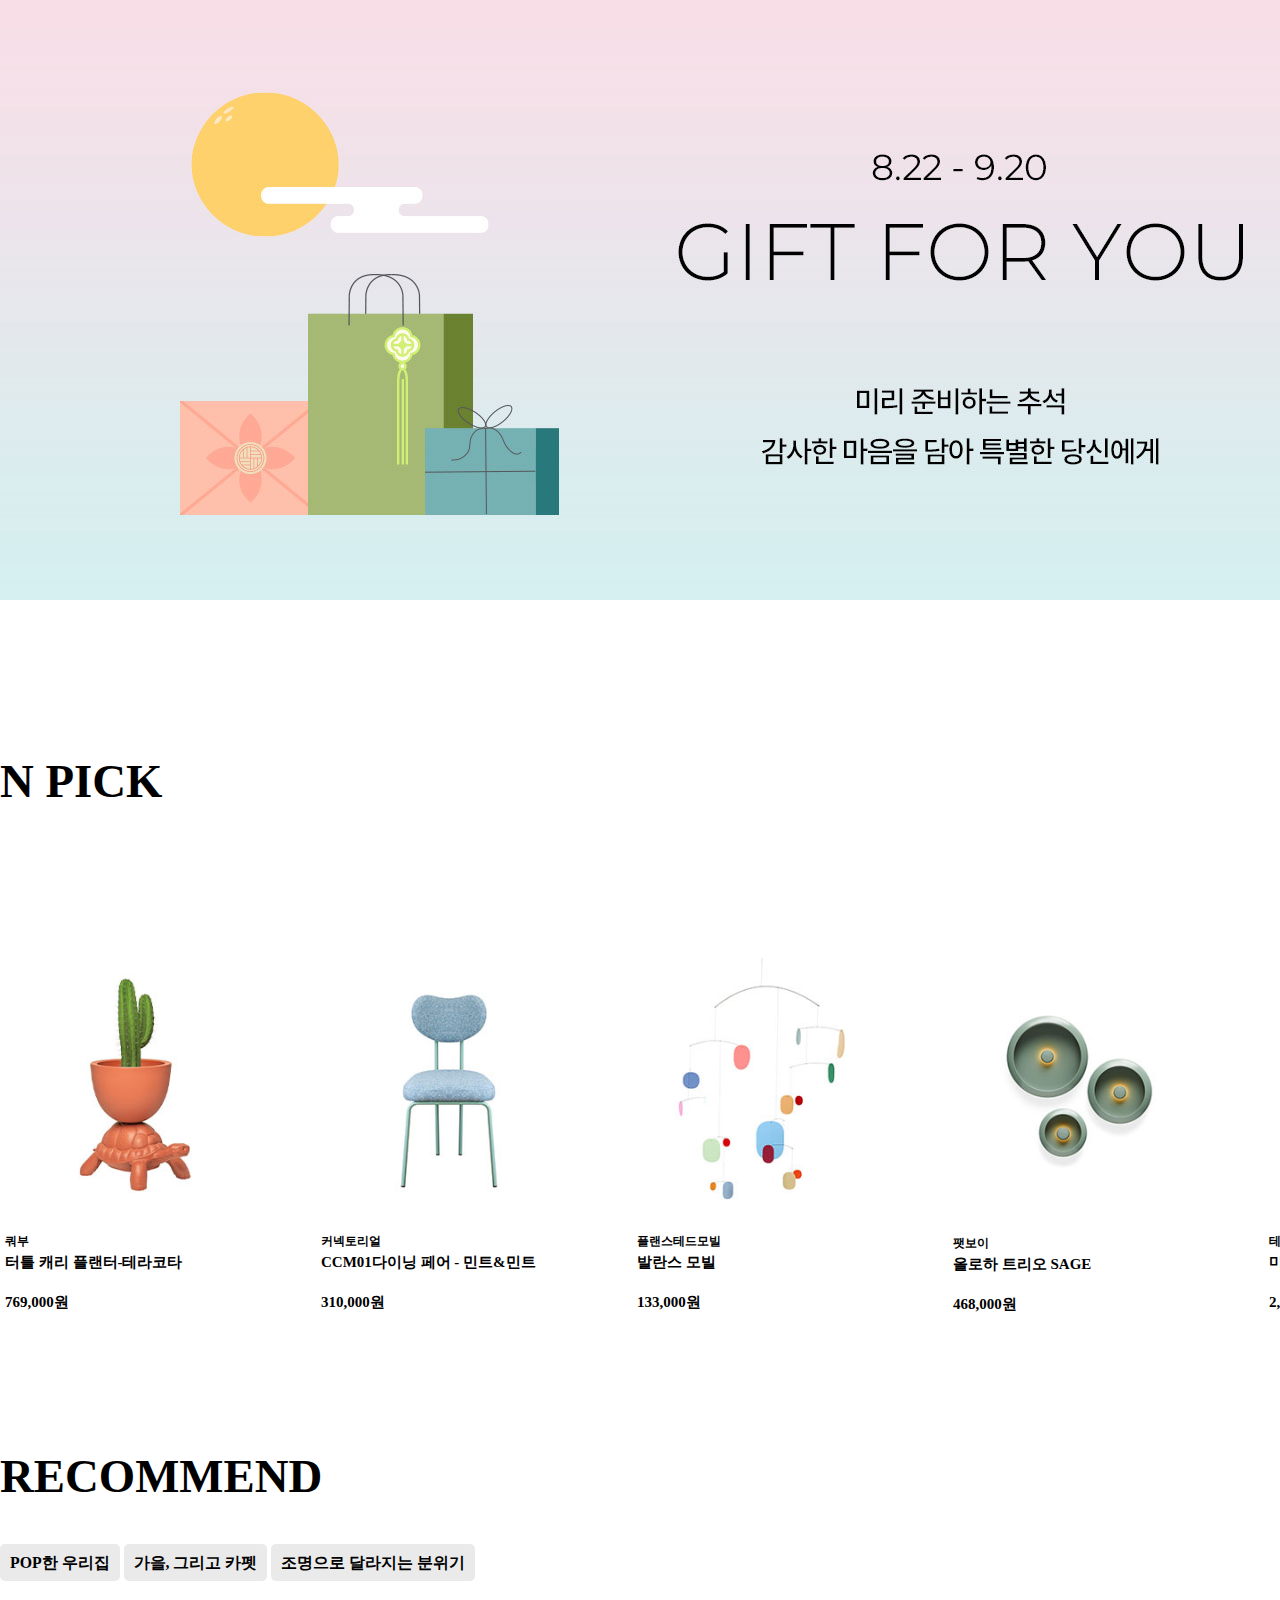
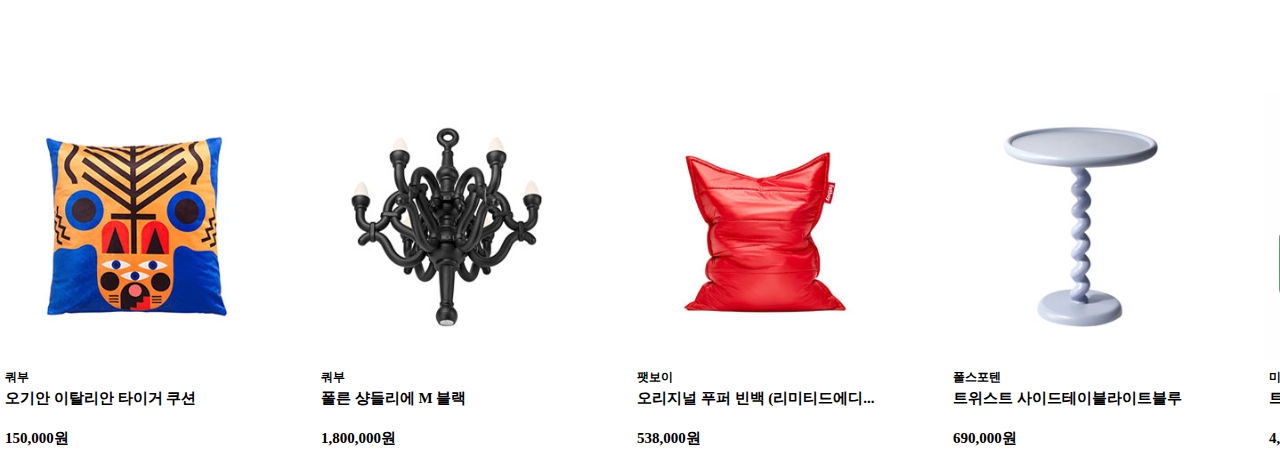
<file: index.html>
<!DOCTYPE html>
<html lang="ko">

<head>
    <meta charset="UTF-8">
    <meta name="viewport" content="width=device-width, initial-scale=1.0">
    <title>노블레스몰</title>
    <link rel="stylesheet" href="noblesse.css" />

<body>
    <div class="all">
    <div class="noblesse">
        <div class="item"> 
            <img class="banner" src="img/노블몰배너.jpg" alt="노블레스몰의 배너 이미지이다." />
            <h1>N PICK</h1>
            
            <div class="noble_pic">
                
                <div class="noblesse-01">
                    <img src="img/노블몰1(1).jpg" alt="터틀 캐리 플랜터-테라코타" />
                    <div class="text">
                        <h2>쿼부</h2>
                        <h3>터틀 캐리 플랜터-테라코타</h3>
                        <p>769,000원</p>
                    </div>
                </div> <!-- noblesse-01 end -->


                <div class="noblesse-01">
                    <img src="img/노블몰1(2).jpg" alt="CCM01다이닝 페어 - 민트&민트" />
                    <div class="text">
                        <h2>커넥토리얼</h2>
                        <h3>CCM01다이닝 페어 - 민트&민트</h3>
                        <p>310,000원</p>
                    </div>
                </div> <!-- noblesse-01 end -->

                <div class="noblesse-01">
                    <img src="img/노블몰1(3).jpg" alt="플랜스테드모빌" />
                    <div class="text">
                        <h2>플랜스테드모빌</h2>
                        <h3>발란스 모빌</h3>
                        <p>133,000원</p>
                    </div>
                </div> <!-- noblesse-01 end -->

                    <div class="noblesse-01">
                    <img src="img/노블몰1(4).jpg" alt="올로하 트리오 SAGE" />
                    <div class="text">
                        <h2>팻보이</h2>
                        <h3>올로하 트리오 SAGE</h3>
                        <p>468,000원</p>
                    </div>
            </div> <!-- noblesse-01 end -->

            <div class="noblesse-01">
                <img src="img/노블몰1(5).jpg" alt="미국 MTA Arts and Design 선정..." />
                <div class="text">
                    <h2>테토</h2>
                    <h3>미국 MTA Arts and Design 선정...</h3>
                    <p>2,400,000원</p>
                </div>
                </div>
            </div>
        </div> <!-- noblesse-01 end -->

        <div class="noblesse2">
            <div class="item2"> 
        <div class="text_main">
        <h1>RECOMMEND</h1>
                <h2>POP한 우리집</h2>
                <h2>가을, 그리고 카펫</h2>
                    <h2>조명으로 달라지는 분위기</h2>
                </div>

                        <div class="noble_pic2">

                            <div class="noblesse-02">
                        <img src="img/노블몰2사진(1).jpg" alt="오기안 이탈리안 타이거 쿠션" />
                        <div class="text2">
                        <h3>쿼부</h3>
                            <h4>오기안 이탈리안 타이거 쿠션</h4>
                                <p>150,000원</p>
                        </div>
                        </div> <!-- noblesse-02 end -->

                                <div class="noblesse-02">
                                <img src="img/노블몰2사진(2).jpg" alt="폴른 샹들리에 M 블랙" />
                                <div class="text2">
                                <h3>쿼부</h3>
                                    <h4>폴른 샹들리에 M 블랙</h4>
                                        <p>1,800,000원</p>
                                </div>
                                </div> <!-- noblesse-02 end -->

                                
                                        <div class="noblesse-02">
                                        <img src="img/노블몰2사진(3).jpg" alt="오리지널 푸퍼 빈백 (리미티드에디..." />
                                        <div class="text2">
                                        <h3>팻보이</h3>
                                            <h4>오리지널 푸퍼 빈백 (리미티드에디...</h4>
                                                <p>538,000원</p>
                                        </div>
                                        </div> <!-- noblesse-02 end -->

                                                <div class="noblesse-02">
                                                <img src="img/노블몰2사진(4).jpg" alt="트위스트 사이드테이블라이트블루" />
                                                <div class="text2">
                                                <h3>폴스포텐</h3>
                                                    <h4>트위스트 사이드테이블라이트블루</h4>
                                                        <p>690,000원</p>
                                                </div>
                                                </div> <!-- noblesse-02 end -->


                                                <div class="noblesse-02">
                                                <img src="img/노블몰2(5).jpg" alt="트램폴린 벤치" />
                                                <div class="text2">
                                                <h3>미사나</h3>
                                                    <h4>트램폴린 벤치</h4>
                                                        <p>4,270,000원</p>
                                                </div>
                                                </div> <!-- noblesse-02 end -->
                
    </div> <!-- item end -->
</div>
</body>

</html>

<!-- <h1>RECOMMEND</h1>
                <h2>POP한 우리집</h2>
                <h2>가을, 그리고 카펫</h3>
                    <h2>조명으로 달라지는 분위기</h4>
                        <img src="img/노블몰2사진(1).jpg" alt="오기안 이탈리안 타이거 쿠션" />
                        <h3>쿼부</h5>
                            <h4>오기안 이탈리안 타이거 쿠션</h6>
                                <p>150,000원</p>


                                <img src="img/노블몰2사진(2).jpg" alt="폴른 샹들리에 M 블랙" />
                                <h3>쿼부</h5>
                                    <h4>폴른 샹들리에 M 블랙</h6>
                                        <p>1,800,000원</p>


                                        <img src="img/노블몰2사진(3).jpg" alt="오리지널 푸퍼 빈백 (리미티드에디..." />
                                        <h3>팻보이</h5>
                                            <h4>오리지널 푸퍼 빈백 (리미티드에디...</h6>
                                                <p>538,000원</p>


                                                <img src="img/노블몰2사진(4).jpg" alt="트위스트 사이드테이블라이트블루" />
                                                <h3>폴스포텐</h5>
                                                    <h4>트위스트 사이드테이블라이트블루</h6>
                                                        <p>690,000원</p>
 -->
</file>
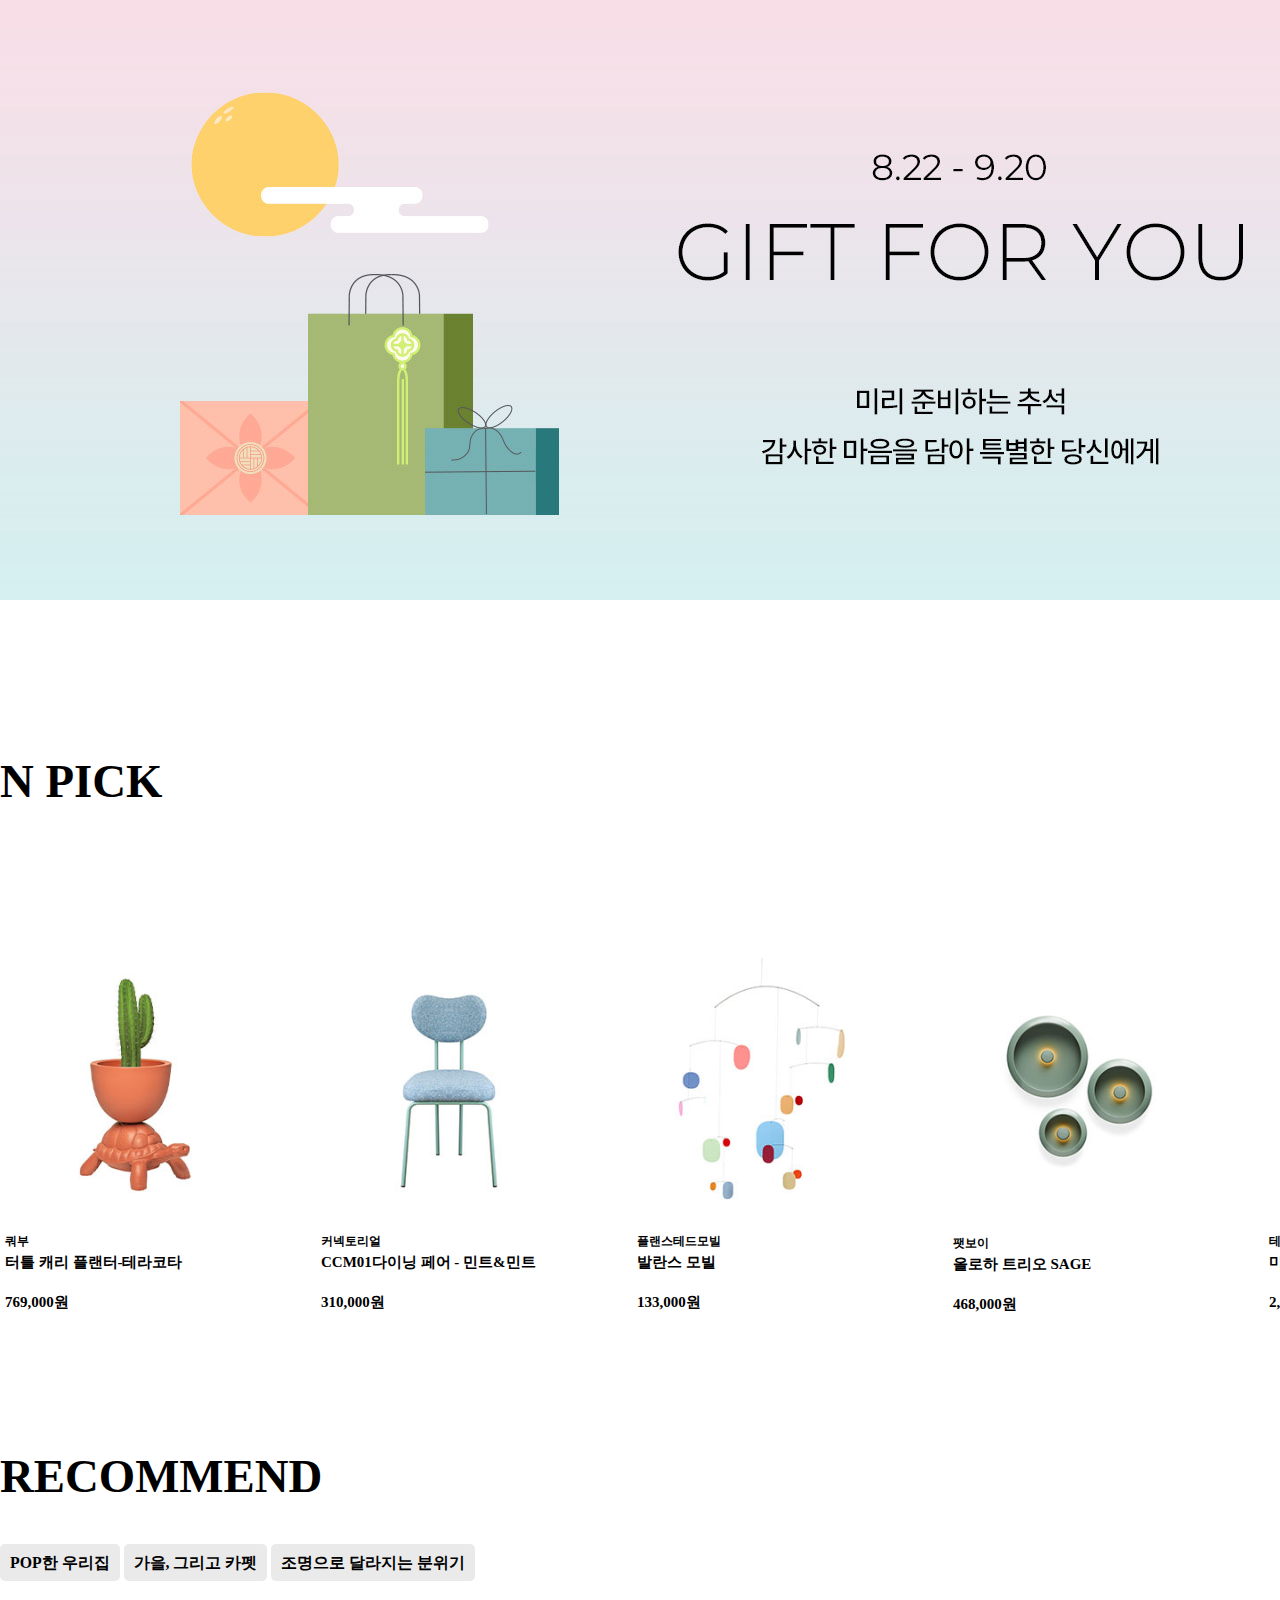
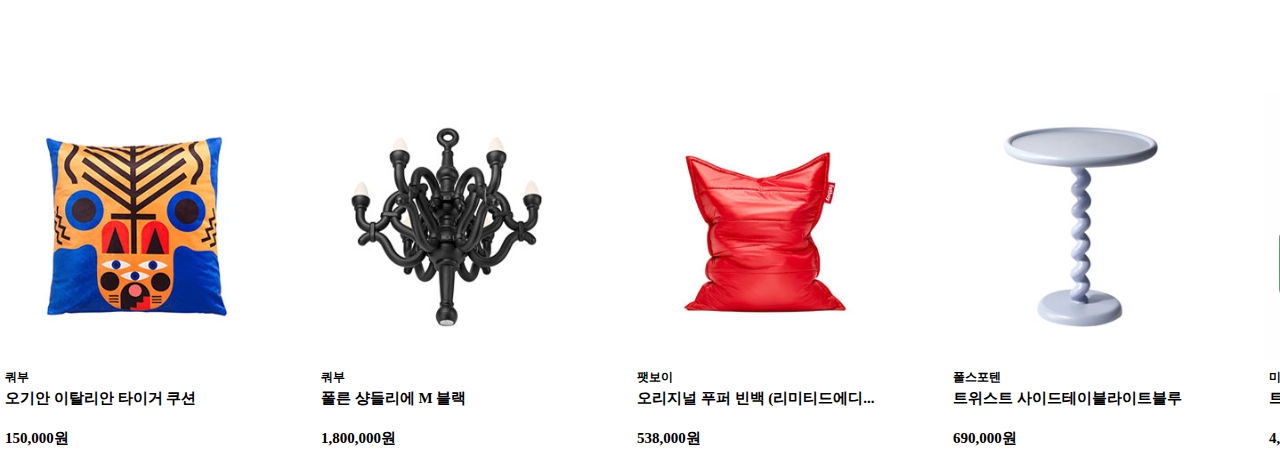
<file: 노블레스몰.html>
<!DOCTYPE html>
<html lang="ko">

<head>
    <meta charset="UTF-8">
    <meta name="viewport" content="width=device-width, initial-scale=1.0">
    <title>노블레스몰</title>
    <link rel="stylesheet" href="noblesse.css" />

<body>
    <div class="all">
    <div class="noblesse">
        <div class="item"> 
            <img class="banner" src="img/노블몰배너.jpg" alt="노블레스몰의 배너 이미지이다." />
            <h1>N PICK</h1>
            
            <div class="noble_pic">
                
                <div class="noblesse-01">
                    <img src="img/노블몰1(1).jpg" alt="터틀 캐리 플랜터-테라코타" />
                    <div class="text">
                        <h2>쿼부</h2>
                        <h3>터틀 캐리 플랜터-테라코타</h3>
                        <p>769,000원</p>
                    </div>
                </div> <!-- noblesse-01 end -->


                <div class="noblesse-01">
                    <img src="img/노블몰1(2).jpg" alt="CCM01다이닝 페어 - 민트&민트" />
                    <div class="text">
                        <h2>커넥토리얼</h2>
                        <h3>CCM01다이닝 페어 - 민트&민트</h3>
                        <p>310,000원</p>
                    </div>
                </div> <!-- noblesse-01 end -->

                <div class="noblesse-01">
                    <img src="img/노블몰1(3).jpg" alt="플랜스테드모빌" />
                    <div class="text">
                        <h2>플랜스테드모빌</h2>
                        <h3>발란스 모빌</h3>
                        <p>133,000원</p>
                    </div>
                </div> <!-- noblesse-01 end -->

                    <div class="noblesse-01">
                    <img src="img/노블몰1(4).jpg" alt="올로하 트리오 SAGE" />
                    <div class="text">
                        <h2>팻보이</h2>
                        <h3>올로하 트리오 SAGE</h3>
                        <p>468,000원</p>
                    </div>
            </div> <!-- noblesse-01 end -->

            <div class="noblesse-01">
                <img src="img/노블몰1(5).jpg" alt="미국 MTA Arts and Design 선정..." />
                <div class="text">
                    <h2>테토</h2>
                    <h3>미국 MTA Arts and Design 선정...</h3>
                    <p>2,400,000원</p>
                </div>
                </div>
            </div>
        </div> <!-- noblesse-01 end -->

        <div class="noblesse2">
            <div class="item2"> 
        <div class="text_main">
        <h1>RECOMMEND</h1>
                <h2>POP한 우리집</h2>
                <h2>가을, 그리고 카펫</h2>
                    <h2>조명으로 달라지는 분위기</h2>
                </div>

                        <div class="noble_pic2">

                            <div class="noblesse-02">
                        <img src="img/노블몰2사진(1).jpg" alt="오기안 이탈리안 타이거 쿠션" />
                        <div class="text2">
                        <h3>쿼부</h3>
                            <h4>오기안 이탈리안 타이거 쿠션</h4>
                                <p>150,000원</p>
                        </div>
                        </div> <!-- noblesse-02 end -->

                                <div class="noblesse-02">
                                <img src="img/노블몰2사진(2).jpg" alt="폴른 샹들리에 M 블랙" />
                                <div class="text2">
                                <h3>쿼부</h3>
                                    <h4>폴른 샹들리에 M 블랙</h4>
                                        <p>1,800,000원</p>
                                </div>
                                </div> <!-- noblesse-02 end -->

                                
                                        <div class="noblesse-02">
                                        <img src="img/노블몰2사진(3).jpg" alt="오리지널 푸퍼 빈백 (리미티드에디..." />
                                        <div class="text2">
                                        <h3>팻보이</h3>
                                            <h4>오리지널 푸퍼 빈백 (리미티드에디...</h4>
                                                <p>538,000원</p>
                                        </div>
                                        </div> <!-- noblesse-02 end -->

                                                <div class="noblesse-02">
                                                <img src="img/노블몰2사진(4).jpg" alt="트위스트 사이드테이블라이트블루" />
                                                <div class="text2">
                                                <h3>폴스포텐</h3>
                                                    <h4>트위스트 사이드테이블라이트블루</h4>
                                                        <p>690,000원</p>
                                                </div>
                                                </div> <!-- noblesse-02 end -->


                                                <div class="noblesse-02">
                                                <img src="img/노블몰2(5).jpg" alt="트램폴린 벤치" />
                                                <div class="text2">
                                                <h3>미사나</h3>
                                                    <h4>트램폴린 벤치</h4>
                                                        <p>4,270,000원</p>
                                                </div>
                                                </div> <!-- noblesse-02 end -->
                
    </div> <!-- item end -->
</div>
</body>

</html>

<!-- <h1>RECOMMEND</h1>
                <h2>POP한 우리집</h2>
                <h2>가을, 그리고 카펫</h3>
                    <h2>조명으로 달라지는 분위기</h4>
                        <img src="img/노블몰2사진(1).jpg" alt="오기안 이탈리안 타이거 쿠션" />
                        <h3>쿼부</h5>
                            <h4>오기안 이탈리안 타이거 쿠션</h6>
                                <p>150,000원</p>


                                <img src="img/노블몰2사진(2).jpg" alt="폴른 샹들리에 M 블랙" />
                                <h3>쿼부</h5>
                                    <h4>폴른 샹들리에 M 블랙</h6>
                                        <p>1,800,000원</p>


                                        <img src="img/노블몰2사진(3).jpg" alt="오리지널 푸퍼 빈백 (리미티드에디..." />
                                        <h3>팻보이</h5>
                                            <h4>오리지널 푸퍼 빈백 (리미티드에디...</h6>
                                                <p>538,000원</p>


                                                <img src="img/노블몰2사진(4).jpg" alt="트위스트 사이드테이블라이트블루" />
                                                <h3>폴스포텐</h5>
                                                    <h4>트위스트 사이드테이블라이트블루</h6>
                                                        <p>690,000원</p>
 -->
</file>
<file: noblesse.css>
@charset "utf-8";

* {
    margin: 0;
    padding: 0;
}

li {
    list-style: none;
}

a {
    text-decoration: none;
    color: inherit;
}



.all {
    padding-bottom: 500px 0;
    background-color: #ffffff;
}

.noblesse .item h1 {
    width: 1580px;
    margin: 150px auto;
    background-color: rgb(255, 255, 255);
    font-size: 46.8px;
    text-align: left;
}

.noblesse .item .banner {
    width: 1920px;
    object-fit: cover;
}


.item .noble_pic {
    width: 1580px;
    margin: 0 auto;
    background-color: #ffffff;
    display: flex;
}

.item .noble_pic .noblesse-01 {
    width: 282px;
    background-color: #ffffff;
    margin-right: 50px;
}

.item .noble_pic .noblesse-01 img {
    width: 100%;
    object-fit: cover;
}

.item .noble_pic .noblesse-01 .text {
    padding: 5px;
}

.item .noble_pic .noblesse-01 .text h2 {
    font-size: 12px;
    padding-bottom: 10px;
    height: 10px;
}

.item .noble_pic .noblesse-01 .text h3 {
    font-size: 15px;
    padding-bottom: 10px;
    height: 30px;
}

.item .noble_pic .noblesse-01 .text p {
    font-size: 15px;
    font-weight: bold;
    padding-bottom: 10px;
}

/* --------------------------------------------------------- */

.noblesse2 .item2 .text_main {
    width: 1580px;
    background-color: rgb(255, 255, 255);
    margin: 120px auto;
    text-align: left;
}

.item2 .text_main h1 {
    font-size: 46.8px;
    text-align: left;
    margin-bottom: 50px;
}

.item2 h2 {
    font-size: 15.8px;
    padding: 10px;
    text-align: center;
    display: inline;
    background-color: rgba(214, 214, 214, 0.5);
    width: 10px;
    height: 10px;
    border-radius: 5px;
}

.item2 .noble_pic2 {
    width: 1580px;
    margin: 0 auto;
    background-color: #ffffff;
    display: flex;
}

.item2 .noble_pic2 .noblesse-02 {
    width: 282px;
    background-color: #ffffff;
    margin-right: 50px;
}

.item2 .noble_pic2 .noblesse-02 img {
    width: 100%;
    object-fit: cover;
}

.item2 .noble_pic2 .noblesse-02 .text2 {
    padding: 5px;
}


.item2 .noble_pic2 .noblesse-02 .text2 h3 {
    font-size: 12px;
    padding-bottom: 10px;
    height: 10px;
}

.item2 .noble_pic2 .noblesse-02 .text2 h4 {
    font-size: 15px;
    padding-bottom: 10px;
    height: 30px;
}

.item2 .noble_pic2 .noblesse-02 .text2 p {
    font-size: 15px;
    font-weight: bold;
    padding-bottom: 10px;
}
</file>
